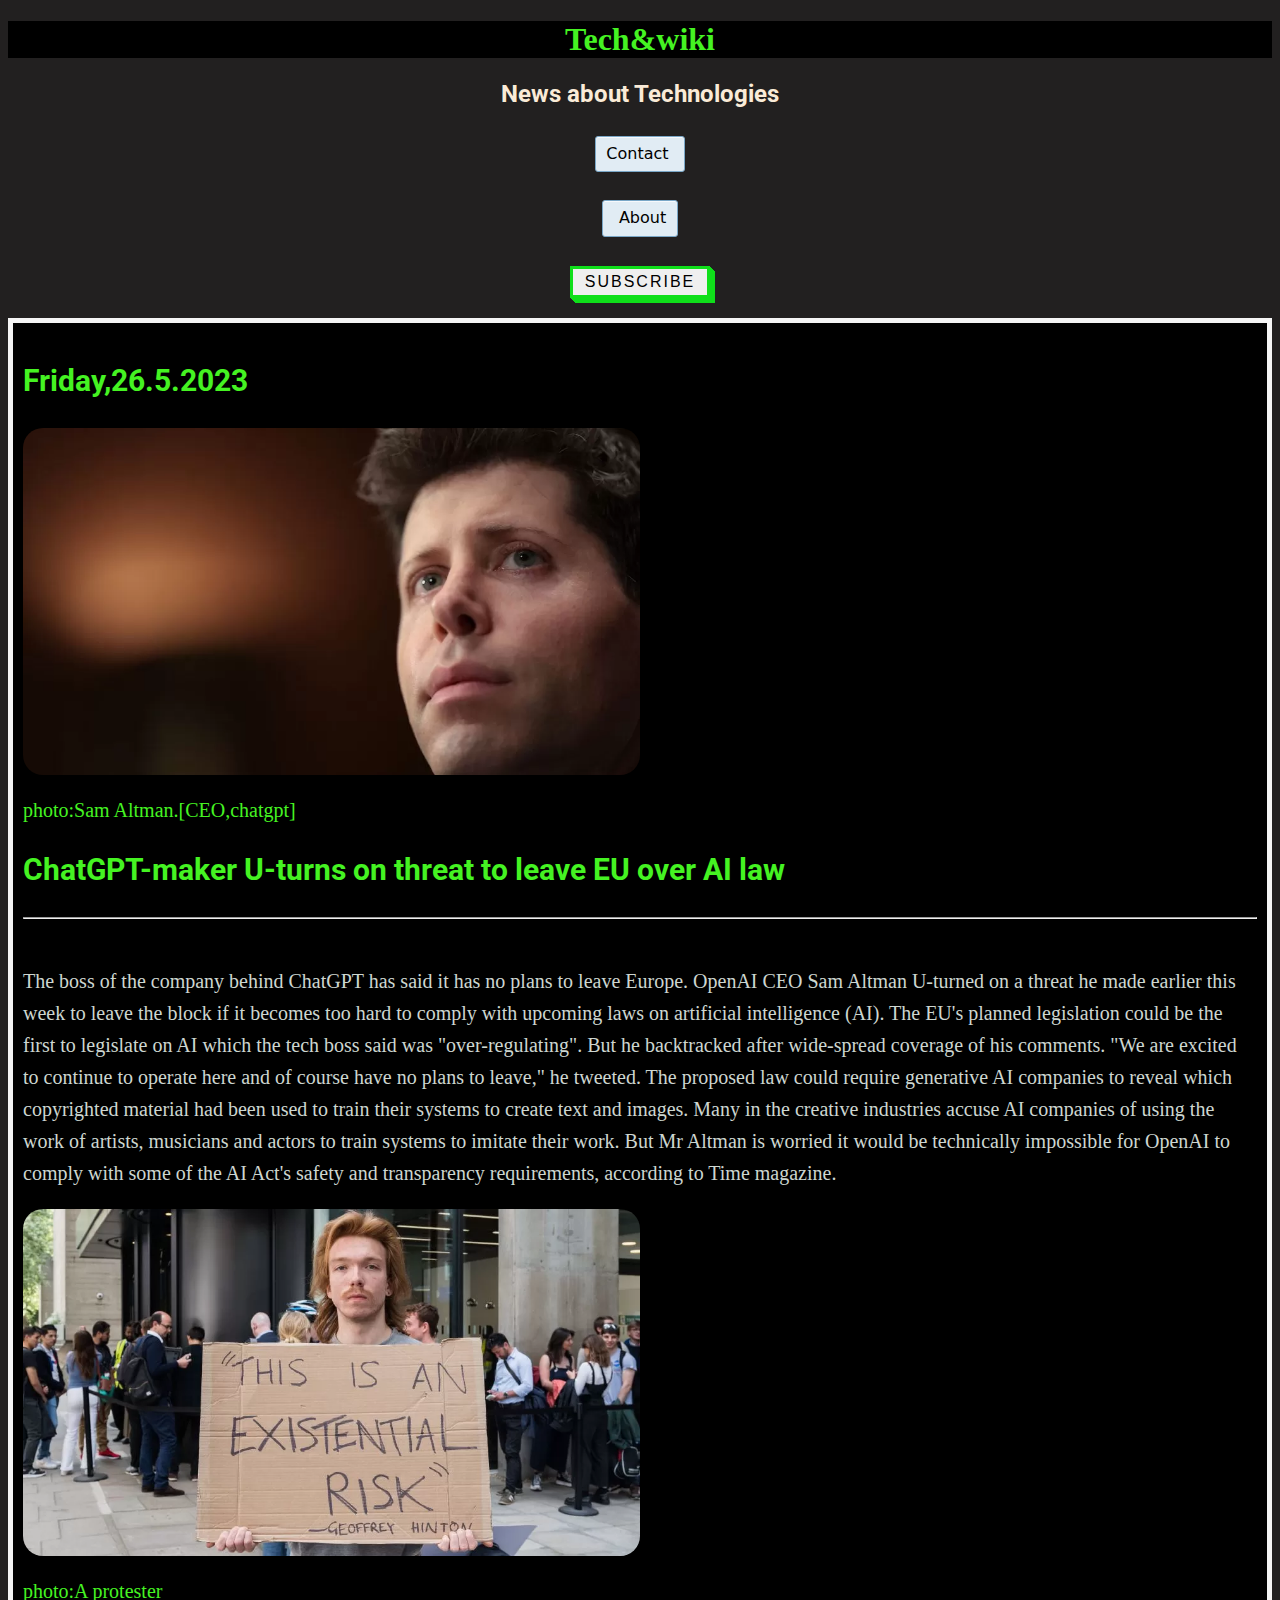
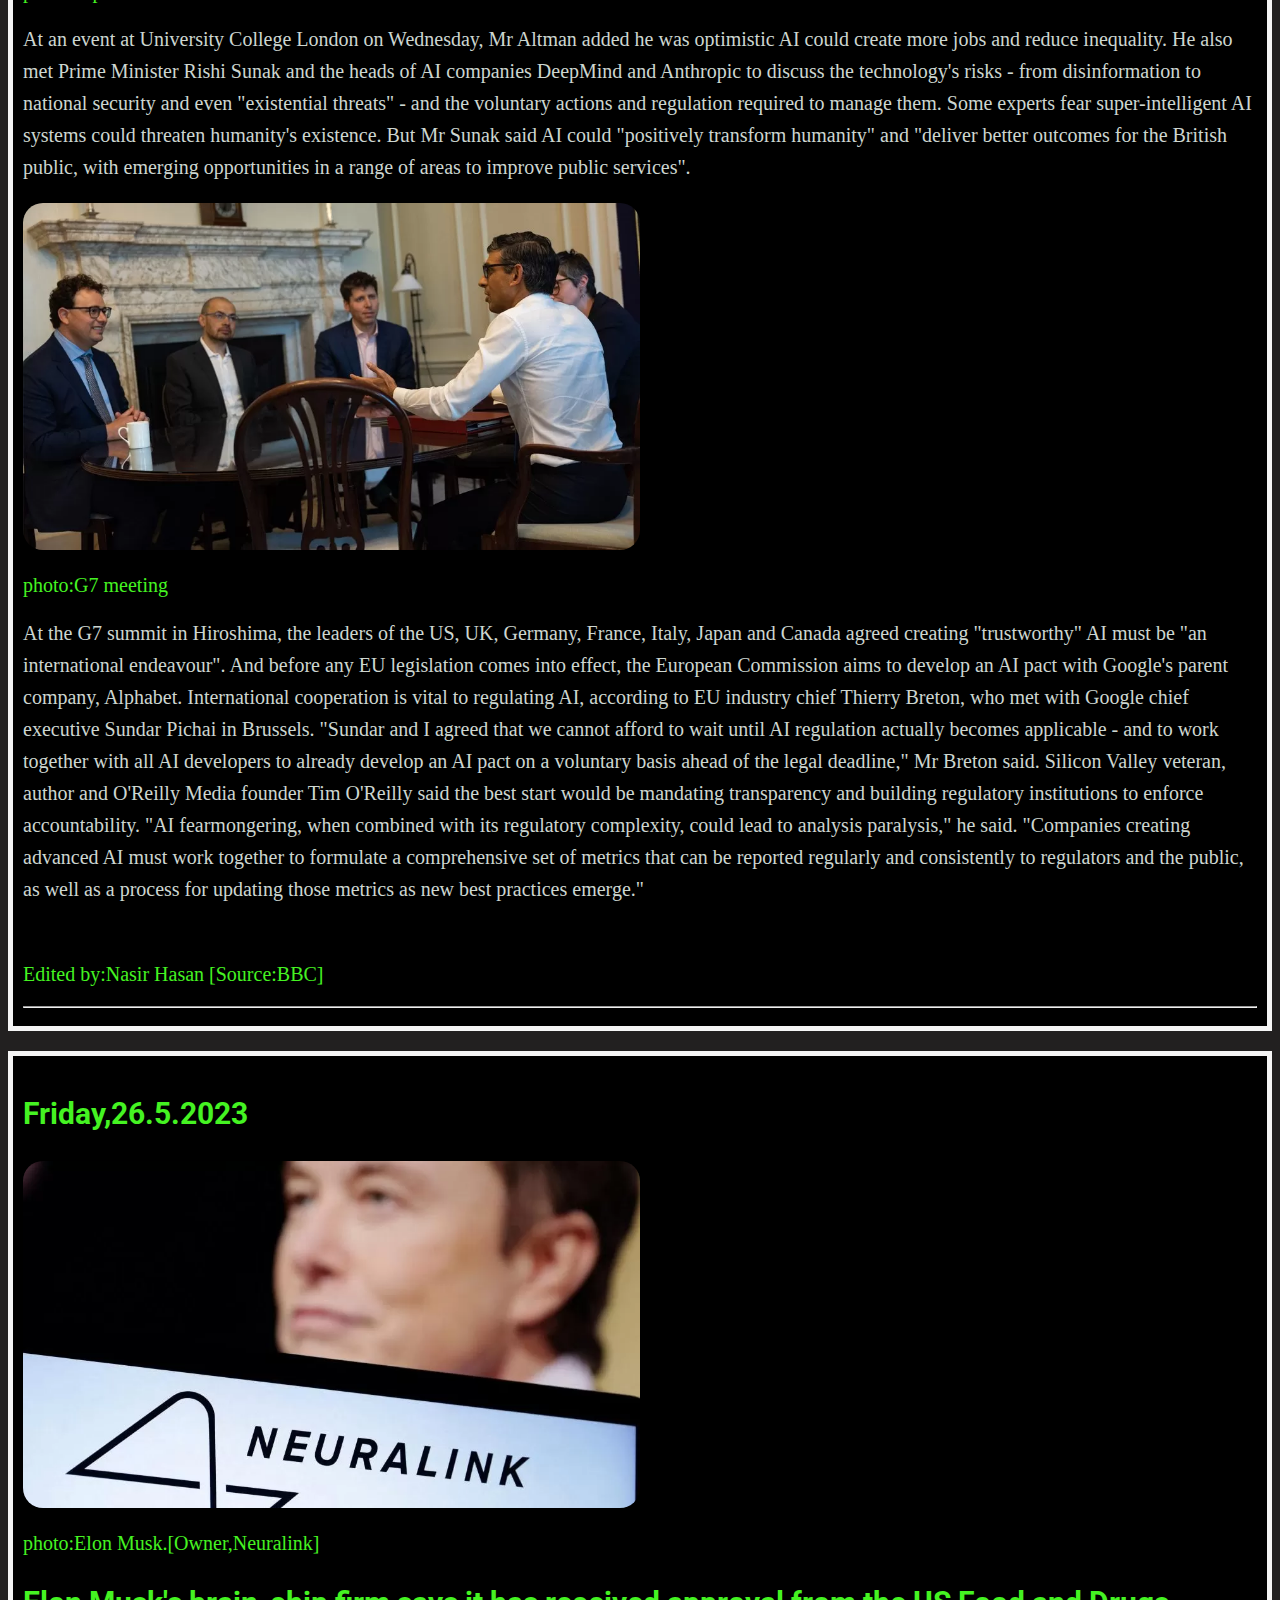
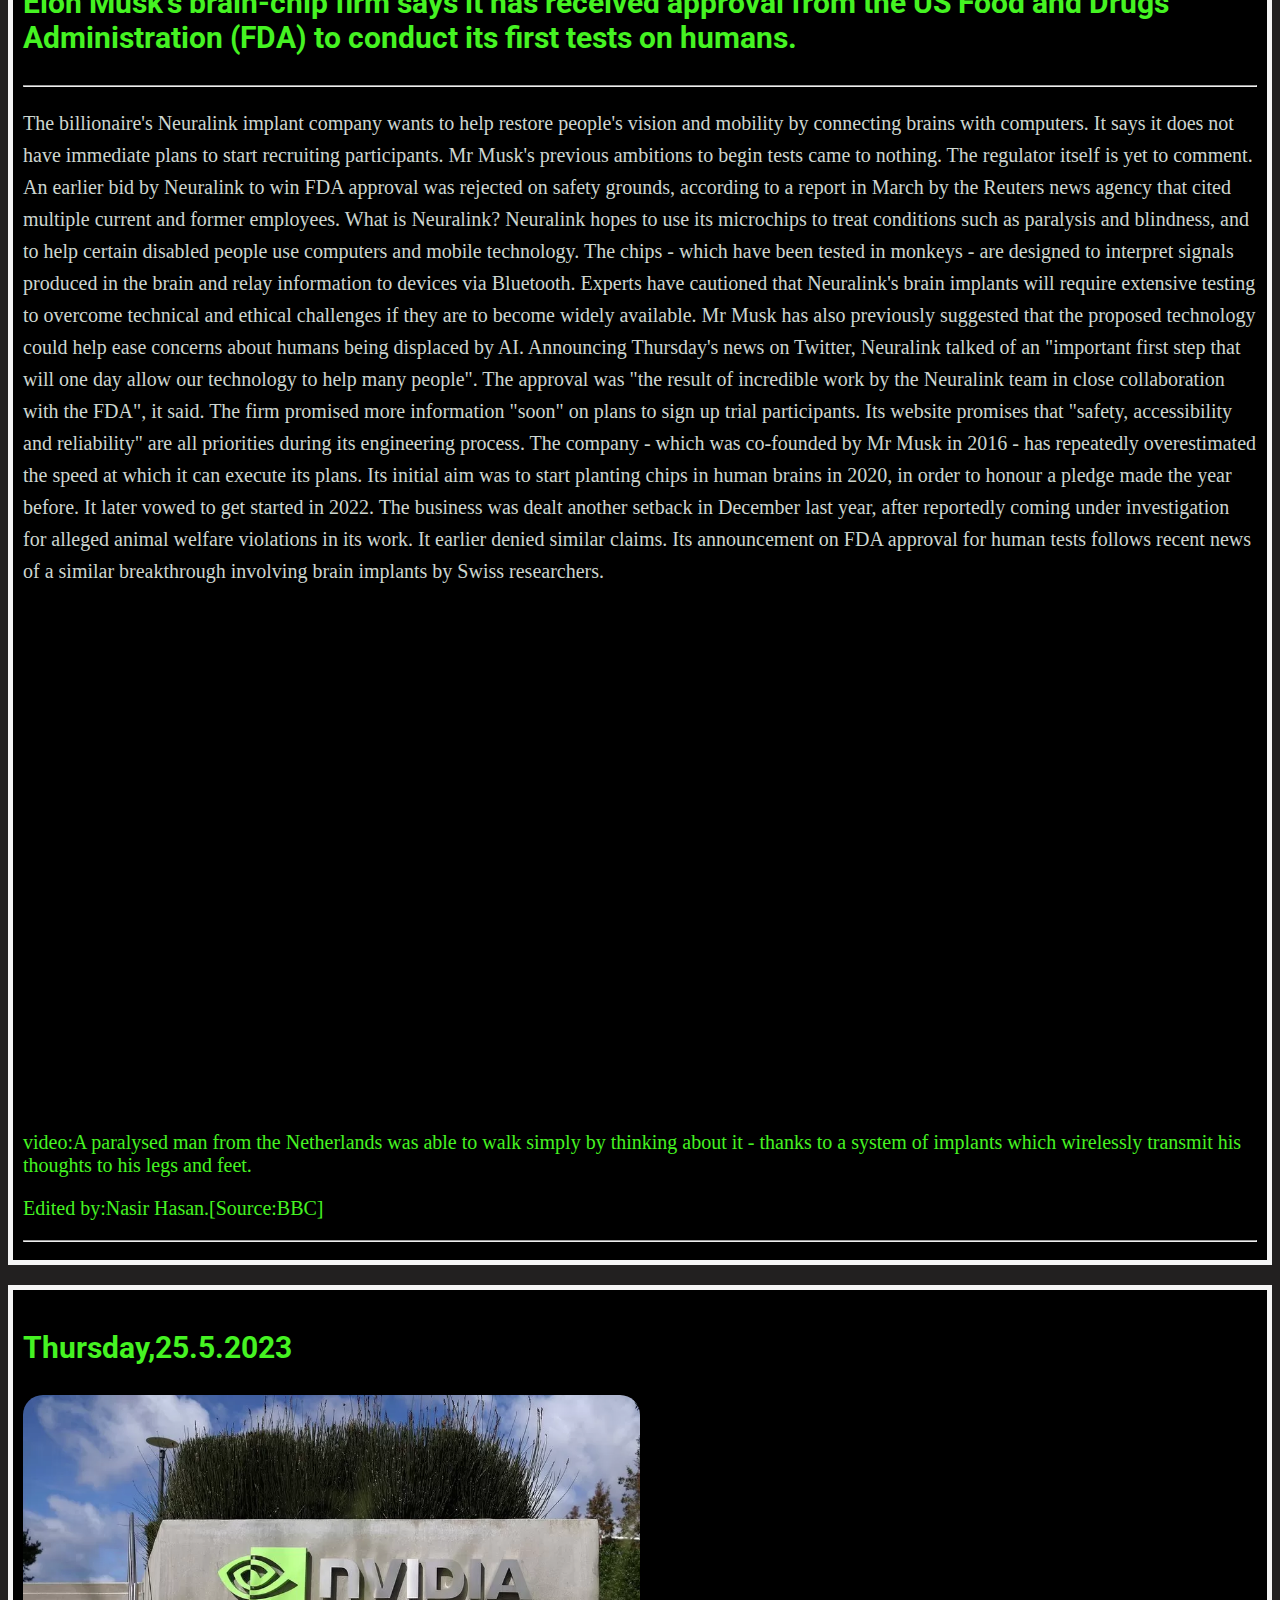
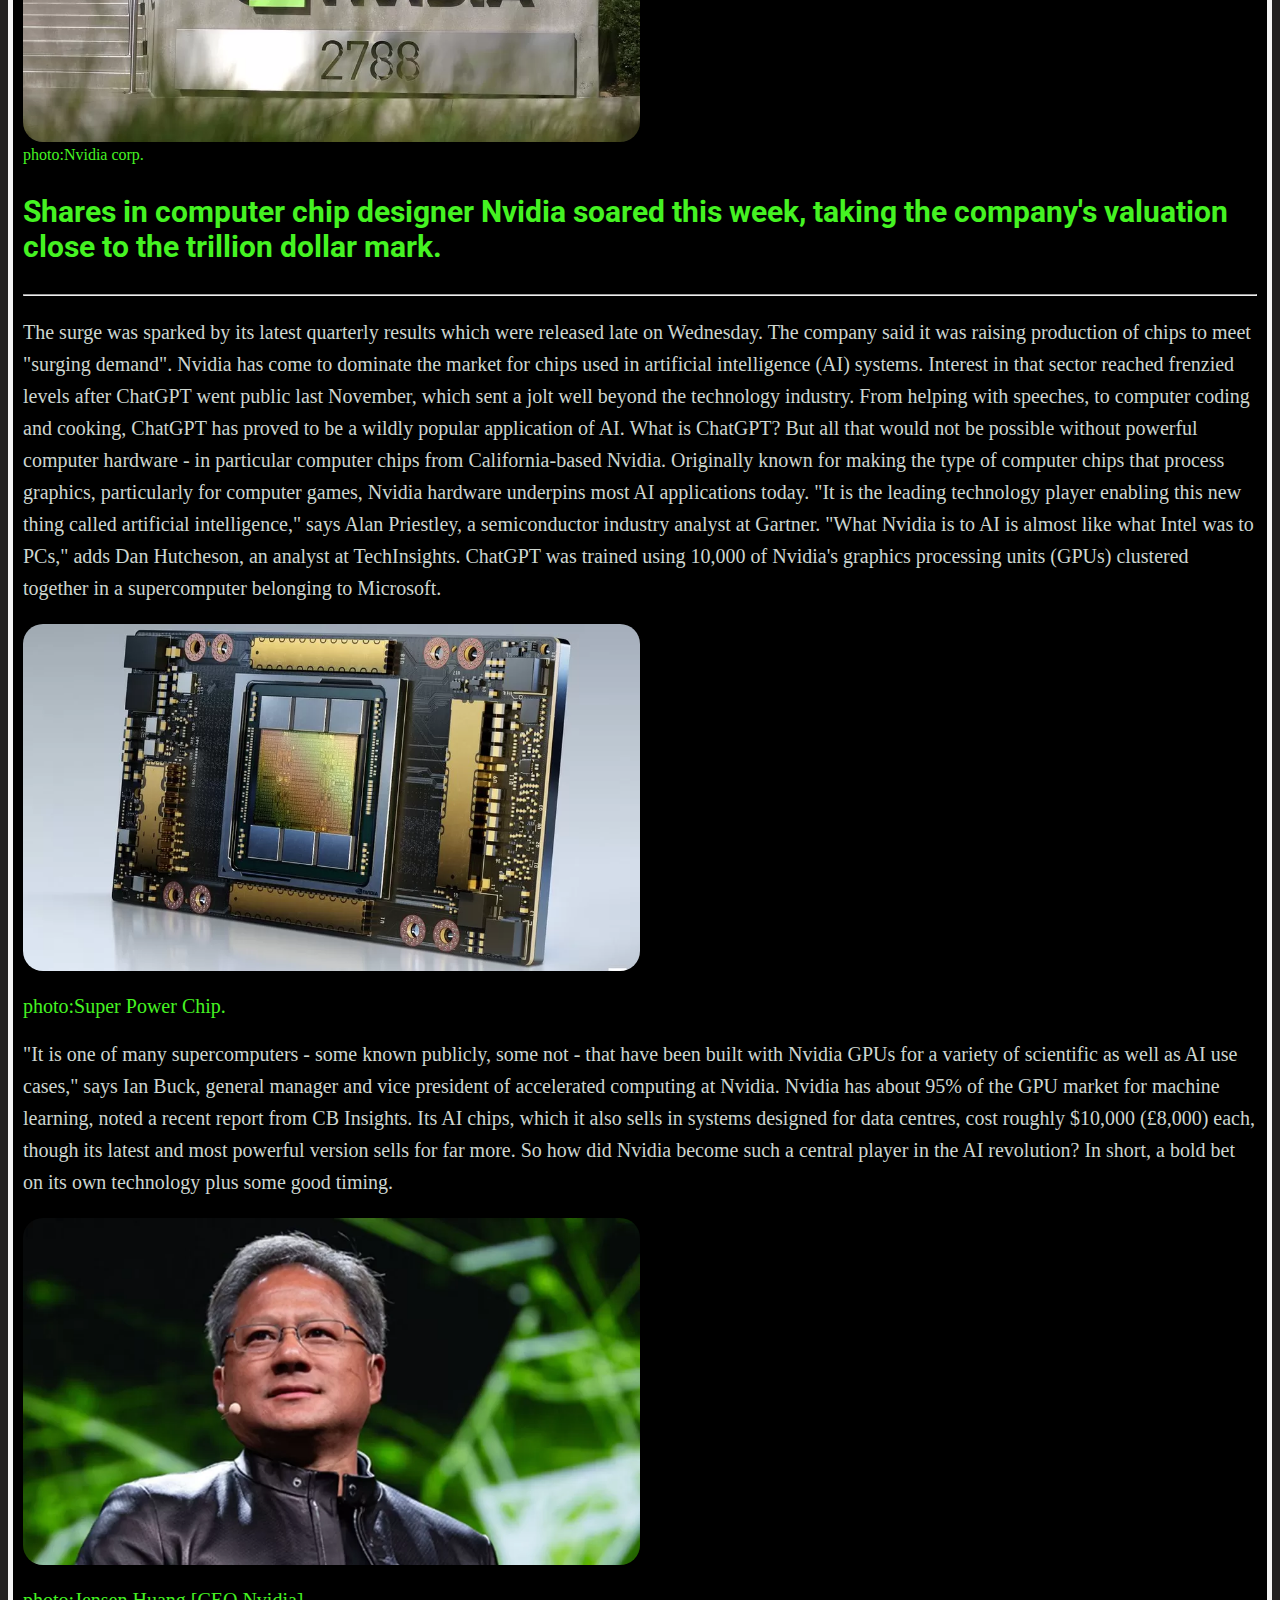
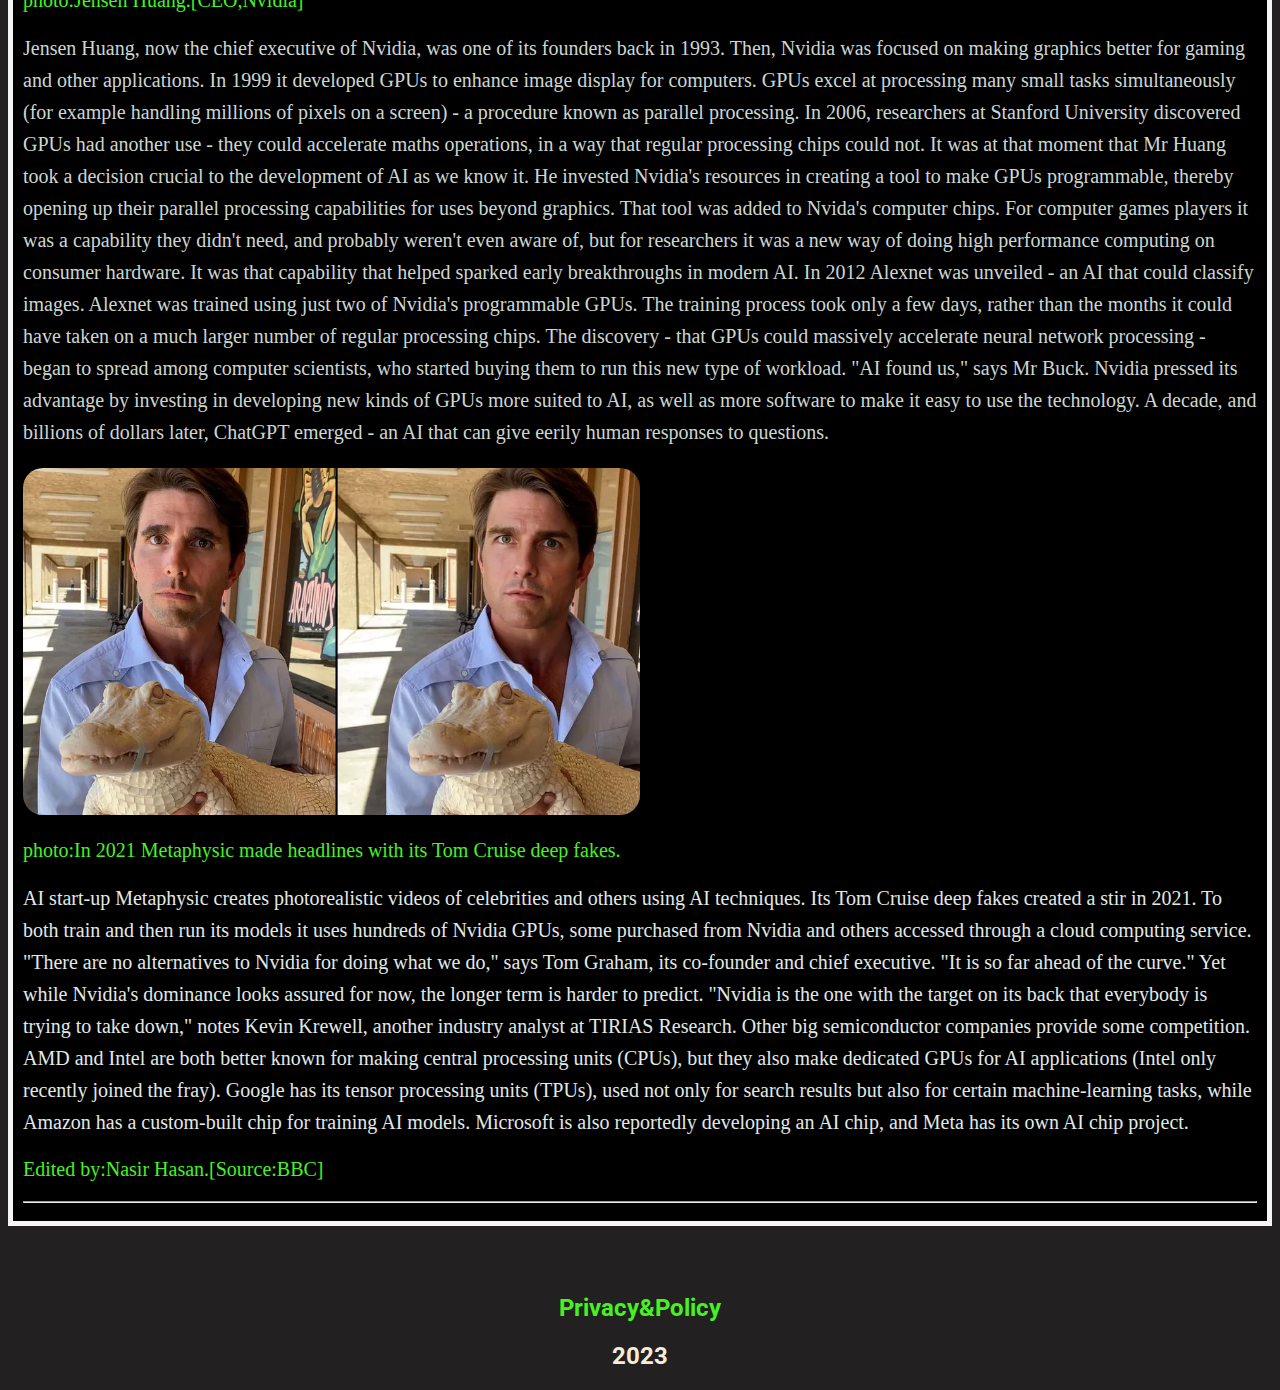
<file: index.html>
<!DOCTYPE html>
<html lang="en">
<head>
    <meta charset="UTF-8">
    <meta http-equiv="X-UA-Compatible" content="IE=edge">

    <meta name="description" content="Stay Informed with Tech&Wiki | Your Source for Technology News and Insights
    Description: Tech&Wiki is your go-to destination for the latest technology news, insights, and updates. Stay informed about the ever-evolving world of tech with our comprehensive articles, in-depth reviews, and expert analysis. Join our tech community and explore the fascinating realm of technology together." >
    <meta name="keywords" content="    Technology news,
    Tech updates,
    Gadgets and devices,
    Emerging technologies,
    Tech reviews,
    Latest tech trends,
    IT industry insights,
    Technology analysis,
    Tech community,
    Informative tech articles,
    Tech tutorials,
    Troubleshooting tips,
    Privacy and security,
    Tech enthusiasts,
    Tech discussions."  >

    <meta name="viewport" content="width=device-width, initial-scale=1.0">
    <title>Tech&wiki</title>
    <link rel="stylesheet" href="style.css">
    <link rel="stylesheet" href="https://cdnjs.cloudflare.com/ajax/libs/font-awesome/6.4.0/css/all.min.css" integrity="sha512-iecdLmaskl7CVkqkXNQ/ZH/XLlvWZOJyj7Yy7tcenmpD1ypASozpmT/E0iPtmFIB46ZmdtAc9eNBvH0H/ZpiBw==" crossorigin="anonymous" referrerpolicy="no-referrer" />
    <link rel="preconnect" href="https://fonts.googleapis.com">
    <link rel="preconnect" href="https://fonts.gstatic.com" crossorigin>
    <link href="https://fonts.googleapis.com/css2?family=Roboto:wght@500&display=swap" rel="stylesheet">

    <link rel="preconnect" href="https://fonts.googleapis.com">
<link rel="preconnect" href="https://fonts.gstatic.com" crossorigin>
<link href="https://fonts.googleapis.com/css2?family=Roboto:wght@500&display=swap" rel="stylesheet">


</head>
<body>
  <header>   
  <h1>
    <i class="fa-solid fa-laptop"></i><a href="index.html">&nbsp;Tech&wiki&nbsp;</a><i class="fa-solid fa-laptop-code"></i>
  </h1>
  </header>
    
   <h2> News about Technologies 
    <br><br>
    <button class="button-8" role="button" ><a style="color: black;font-size: 16px;" href="contact.html">Contact&nbsp;</a></button><br><br>
    <button class="button-8" role="button" > <a style="color: black;font-size: 16px;" href="about.html">&nbsp;About</a></button><br><br>
    <span><button class="button-54" role="button" ><a style="color: black;" href="subscribe.html">Subscribe</a></button></span>
   
   </h2>
     <section>
     <div class="box" >
      <h3>Friday,26.5.2023</h3>
     <img src="./images/1news.jpg" alt="sam altman ceo of chatgpt">
     <p>photo:Sam Altman.[CEO,chatgpt] </p>

     <h3>ChatGPT-maker U-turns on threat to leave EU over AI law</h3>
       <hr>
       <br>
         <p style="color: rgb(205, 214, 208); line-height: 2rem; " >The boss of the company behind ChatGPT has said it has no plans to leave Europe.

            OpenAI CEO Sam Altman U-turned on a threat he made earlier this week to leave the block if it becomes too hard to comply with upcoming laws on artificial intelligence (AI).
            
            The EU's planned legislation could be the first to legislate on AI which the tech boss said was "over-regulating".
            
            But he backtracked after wide-spread coverage of his comments.
            
            "We are excited to continue to operate here and of course have no plans to leave," he tweeted.
            
            The proposed law could require generative AI companies to reveal which copyrighted material had been used to train their systems to create text and images.
            
            Many in the creative industries accuse AI companies of using the work of artists, musicians and actors to train systems to imitate their work.
            
            But Mr Altman is worried it would be technically impossible for OpenAI to comply with some of the AI Act's safety and transparency requirements, according to Time magazine.</p>
            <img src="./images/2news.jpg" alt="a protester">
            <p>photo:A protester</p>
            <p style="color:  rgb(205, 214, 208);line-height: 2rem;" >At an event at University College London on Wednesday, Mr Altman added he was optimistic AI could create more jobs and reduce inequality.

              He also met Prime Minister Rishi Sunak and the heads of AI companies DeepMind and Anthropic to discuss the technology's risks - from disinformation to national security and even "existential threats" - and the voluntary actions and regulation required to manage them.
              
              Some experts fear super-intelligent AI systems could threaten humanity's existence.
              
              But Mr Sunak said AI could "positively transform humanity" and "deliver better outcomes for the British public, with emerging opportunities in a range of areas to improve public services".</p>
            <img src="./images/3news.jpg." alt="g7 meeting"> 
            <p>photo:G7 meeting</p>       
            <p style="color:  rgb(205, 214, 208);line-height: 2rem;" >At the G7 summit in Hiroshima, the leaders of the US, UK, Germany, France, Italy, Japan and Canada agreed creating "trustworthy" AI must be "an international endeavour".

              And before any EU legislation comes into effect, the European Commission aims to develop an AI pact with Google's parent company, Alphabet.
              
              International cooperation is vital to regulating AI, according to EU industry chief Thierry Breton, who met with Google chief executive Sundar Pichai in Brussels.
              
              "Sundar and I agreed that we cannot afford to wait until AI regulation actually becomes applicable - and to work together with all AI developers to already develop an AI pact on a voluntary basis ahead of the legal deadline," Mr Breton said.
              
              Silicon Valley veteran, author and O'Reilly Media founder Tim O'Reilly said the best start would be mandating transparency and building regulatory institutions to enforce accountability.
              
              "AI fearmongering, when combined with its regulatory complexity, could lead to analysis paralysis," he said.
              
              "Companies creating advanced AI must work together to formulate a comprehensive set of metrics that can be reported regularly and consistently to regulators and the public, as well as a process for updating those metrics as new best practices emerge."</p>  <br>
              <p>Edited by:Nasir Hasan [Source:BBC] </p>
            <hr>
     </div>
    </section>
    
    <section>
    <div class="box" >

      <h3>Friday,26.5.2023</h3>
      <img src="./images/4news.jpg" alt="elon musk ceo of neuralink">
      <p>photo:Elon Musk.[Owner,Neuralink]</p>
      <h3>Elon Musk's brain-chip firm says it has received approval from the US Food and Drugs Administration (FDA) to conduct its first tests on humans.</h3>
      <hr>
      <p style="color: rgb(205, 214, 208);line-height: 2rem;" >The billionaire's Neuralink implant company wants to help restore people's vision and mobility by connecting brains with computers.

        It says it does not have immediate plans to start recruiting participants. Mr Musk's previous ambitions to begin tests came to nothing.
        
        The regulator itself is yet to comment.
        
        An earlier bid by Neuralink to win FDA approval was rejected on safety grounds, according to a report in March by the Reuters news agency that cited multiple current and former employees.
        
        What is Neuralink?
        Neuralink hopes to use its microchips to treat conditions such as paralysis and blindness, and to help certain disabled people use computers and mobile technology.
        
        The chips - which have been tested in monkeys - are designed to interpret signals produced in the brain and relay information to devices via Bluetooth.
        
        Experts have cautioned that Neuralink's brain implants will require extensive testing to overcome technical and ethical challenges if they are to become widely available.
        
        Mr Musk has also previously suggested that the proposed technology could help ease concerns about humans being displaced by AI.
        
        Announcing Thursday's news on Twitter, Neuralink talked of an "important first step that will one day allow our technology to help many people".
        
        The approval was "the result of incredible work by the Neuralink team in close collaboration with the FDA", it said.
        
        The firm promised more information "soon" on plans to sign up trial participants.
        
        Its website promises that "safety, accessibility and reliability" are all priorities during its engineering process.
        
        The company - which was co-founded by Mr Musk in 2016 - has repeatedly overestimated the speed at which it can execute its plans.
        
        Its initial aim was to start planting chips in human brains in 2020, in order to honour a pledge made the year before. It later vowed to get started in 2022.
        
        The business was dealt another setback in December last year, after reportedly coming under investigation for alleged animal welfare violations in its work. It earlier denied similar claims.
        
        Its announcement on FDA approval for human tests follows recent news of a similar breakthrough involving brain implants by Swiss researchers.</p>
        <iframe width="70%" height="500" frameborder="0" src="https://www.bbc.com/news/av-embeds/65717487/vpid/p0fq2r3t" title="a pralasied man try to use his arms and legs" ></iframe>
     
        <p>video:A paralysed man from the Netherlands was able to walk simply by thinking about it - thanks to a system of implants which wirelessly transmit his thoughts to his legs and feet.</p> 
        <p>Edited by:Nasir Hasan.[Source:BBC]</p>
        <hr>
      </div>
    </section>
     
    <section>  
    <div class="box">

        <h3>Thursday,25.5.2023</h3>
        <img src="./images/5news.jpg." alt="nvidia corp"><br>
        photo:Nvidia corp.
        <h3>Shares in computer chip designer Nvidia soared this week, taking the company's valuation close to the trillion dollar mark.</h3>
        <hr>
        <p style="color: rgb(205, 214, 208);line-height: 2rem;" >The surge was sparked by its latest quarterly results which were released late on Wednesday. The company said it was raising production of chips to meet "surging demand".

          Nvidia has come to dominate the market for chips used in artificial intelligence (AI) systems.
          
          Interest in that sector reached frenzied levels after ChatGPT went public last November, which sent a jolt well beyond the technology industry.
          
          From helping with speeches, to computer coding and cooking, ChatGPT has proved to be a wildly popular application of AI.
          
              What is ChatGPT?
          
          But all that would not be possible without powerful computer hardware - in particular computer chips from California-based Nvidia.
          
          Originally known for making the type of computer chips that process graphics, particularly for computer games, Nvidia hardware underpins most AI applications today.
          
          "It is the leading technology player enabling this new thing called artificial intelligence," says Alan Priestley, a semiconductor industry analyst at Gartner.
          
          "What Nvidia is to AI is almost like what Intel was to PCs," adds Dan Hutcheson, an analyst at TechInsights.
          
          ChatGPT was trained using 10,000 of Nvidia's graphics processing units (GPUs) clustered together in a supercomputer belonging to Microsoft.</p>
         <img src="./images/6news.jpg." alt="super power chip">
         <br>
         <p>photo:Super Power Chip.</p>
         <p style="color: rgb(205, 214, 208);line-height: 2rem;" >"It is one of many supercomputers - some known publicly, some not - that have been built with Nvidia GPUs for a variety of scientific as well as AI use cases," says Ian Buck, general manager and vice president of accelerated computing at Nvidia.

          Nvidia has about 95% of the GPU market for machine learning, noted a recent report from CB Insights.
          
          Its AI chips, which it also sells in systems designed for data centres, cost roughly $10,000 (£8,000) each, though its latest and most powerful version sells for far more.
          
          So how did Nvidia become such a central player in the AI revolution?
          
          In short, a bold bet on its own technology plus some good timing.</p>
          <img src="./images/7news.png." alt="Jensen huang ceo of nvidia"><br>
          <p>photo:Jensen Huang.[CEO,Nvidia]</p>
          <p style="color: rgb(205, 214, 208);line-height: 2rem;" >Jensen Huang, now the chief executive of Nvidia, was one of its founders back in 1993. Then, Nvidia was focused on making graphics better for gaming and other applications.

            In 1999 it developed GPUs to enhance image display for computers.
            
            GPUs excel at processing many small tasks simultaneously (for example handling millions of pixels on a screen) - a procedure known as parallel processing.
            
            In 2006, researchers at Stanford University discovered GPUs had another use - they could accelerate maths operations, in a way that regular processing chips could not.
            
            It was at that moment that Mr Huang took a decision crucial to the development of AI as we know it.
            
            He invested Nvidia's resources in creating a tool to make GPUs programmable, thereby opening up their parallel processing capabilities for uses beyond graphics.
            
            That tool was added to Nvida's computer chips. For computer games players it was a capability they didn't need, and probably weren't even aware of, but for researchers it was a new way of doing high performance computing on consumer hardware.
            
            It was that capability that helped sparked early breakthroughs in modern AI.
            
            In 2012 Alexnet was unveiled - an AI that could classify images. Alexnet was trained using just two of Nvidia's programmable GPUs.
            
            The training process took only a few days, rather than the months it could have taken on a much larger number of regular processing chips.
            
            The discovery - that GPUs could massively accelerate neural network processing - began to spread among computer scientists, who started buying them to run this new type of workload.
            
            "AI found us," says Mr Buck.
            
            Nvidia pressed its advantage by investing in developing new kinds of GPUs more suited to AI, as well as more software to make it easy to use the technology.
            
            A decade, and billions of dollars later, ChatGPT emerged - an AI that can give eerily human responses to questions. </p>

             <img src="./images/8news.jpg." alt="tom cruse deep fake ">
             <br>
             <p>photo:In 2021 Metaphysic made headlines with its Tom Cruise deep fakes.</p>
             <p style="color:  rgb(226, 233, 229);line-height: 2rem;" >AI start-up Metaphysic creates photorealistic videos of celebrities and others using AI techniques. Its Tom Cruise deep fakes created a stir in 2021.

              To both train and then run its models it uses hundreds of Nvidia GPUs, some purchased from Nvidia and others accessed through a cloud computing service.
              
              "There are no alternatives to Nvidia for doing what we do," says Tom Graham, its co-founder and chief executive. "It is so far ahead of the curve."
              
              Yet while Nvidia's dominance looks assured for now, the longer term is harder to predict. "Nvidia is the one with the target on its back that everybody is trying to take down," notes Kevin Krewell, another industry analyst at TIRIAS Research.
              
              Other big semiconductor companies provide some competition. AMD and Intel are both better known for making central processing units (CPUs), but they also make dedicated GPUs for AI applications (Intel only recently joined the fray).
              
              Google has its tensor processing units (TPUs), used not only for search results but also for certain machine-learning tasks, while Amazon has a custom-built chip for training AI models.
              
              Microsoft is also reportedly developing an AI chip, and Meta has its own AI chip project.</p>  
             <p>Edited by:Nasir Hasan.[Source:BBC]</p>
              <hr>
                   
            </div>
          </section>

        <footer> 
            <h2><i class="fa-brands fa-facebook"></i>&nbsp;&nbsp;<i class="fa-brands fa-twitter"></i>&nbsp;&nbsp;<i class="fa-brands fa-instagram"></i>&nbsp;&nbsp;<i class="fa-brands fa-youtube"></i></h2>
            
            <h2><a href="privacy&policy.html">Privacy&Policy</a> </h2>
             <h2>2023<i class="fa-regular fa-copyright"></i></h2>
  
            </footer> 
  

    
   </body>

</html>
</file>
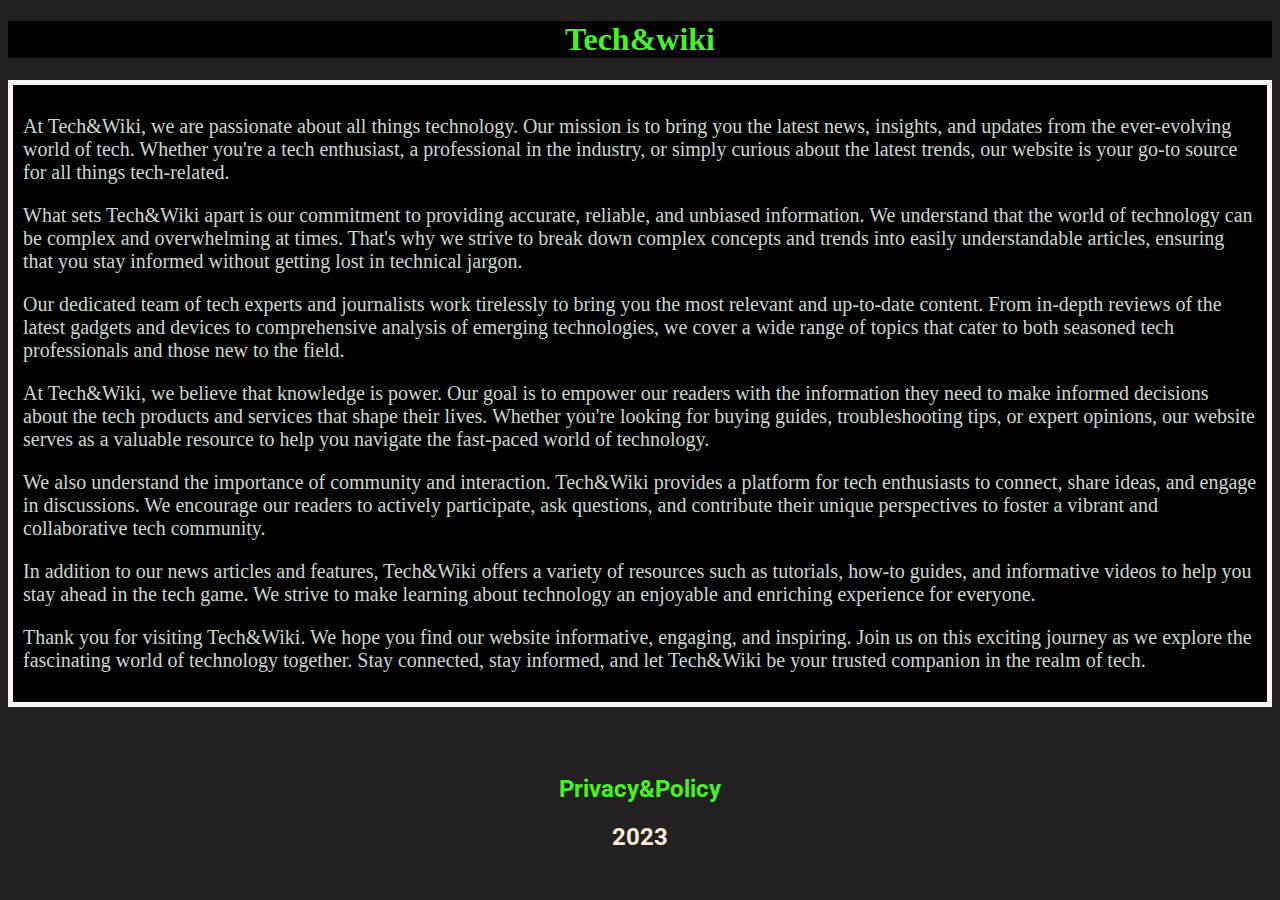
<file: about.html>
<!DOCTYPE html>
<html lang="en">
<head>
    <meta charset="UTF-8">
    <meta http-equiv="X-UA-Compatible" content="IE=edge">
    <meta name="viewport" content="width=device-width, initial-scale=1.0">
    <title>About</title>
    <link rel="stylesheet" href="style.css">
    <link rel="stylesheet" href="https://cdnjs.cloudflare.com/ajax/libs/font-awesome/6.4.0/css/all.min.css" integrity="sha512-iecdLmaskl7CVkqkXNQ/ZH/XLlvWZOJyj7Yy7tcenmpD1ypASozpmT/E0iPtmFIB46ZmdtAc9eNBvH0H/ZpiBw==" crossorigin="anonymous" referrerpolicy="no-referrer" />
    <link rel="preconnect" href="https://fonts.googleapis.com">
    <link rel="preconnect" href="https://fonts.gstatic.com" crossorigin>
    <link href="https://fonts.googleapis.com/css2?family=Roboto:wght@500&display=swap" rel="stylesheet">

    <link rel="preconnect" href="https://fonts.googleapis.com">
<link rel="preconnect" href="https://fonts.gstatic.com" crossorigin>
<link href="https://fonts.googleapis.com/css2?family=Roboto:wght@500&display=swap" rel="stylesheet">


</head>
<body>
    <h1>
        <i class="fa-solid fa-laptop"></i><a href="index.html">&nbsp;Tech&wiki&nbsp;</a><i class="fa-solid fa-laptop-code"></i>
    </h1>
        <div class="box" >
        <p style="color: rgb(205, 214, 208);" >At Tech&Wiki, we are passionate about all things technology. Our mission is to bring you the latest news, insights, and updates from the ever-evolving world of tech. Whether you're a tech enthusiast, a professional in the industry, or simply curious about the latest trends, our website is your go-to source for all things tech-related.</p>
        <p style="color: rgb(205, 214, 208);">What sets Tech&Wiki apart is our commitment to providing accurate, reliable, and unbiased information. We understand that the world of technology can be complex and overwhelming at times. That's why we strive to break down complex concepts and trends into easily understandable articles, ensuring that you stay informed without getting lost in technical jargon.</p>
        <p style="color: rgb(205, 214, 208);">Our dedicated team of tech experts and journalists work tirelessly to bring you the most relevant and up-to-date content. From in-depth reviews of the latest gadgets and devices to comprehensive analysis of emerging technologies, we cover a wide range of topics that cater to both seasoned tech professionals and those new to the field.</p>
        <p style="color: rgb(205, 214, 208);">At Tech&Wiki, we believe that knowledge is power. Our goal is to empower our readers with the information they need to make informed decisions about the tech products and services that shape their lives. Whether you're looking for buying guides, troubleshooting tips, or expert opinions, our website serves as a valuable resource to help you navigate the fast-paced world of technology.</p>
        <p style="color: rgb(205, 214, 208);">We also understand the importance of community and interaction. Tech&Wiki provides a platform for tech enthusiasts to connect, share ideas, and engage in discussions. We encourage our readers to actively participate, ask questions, and contribute their unique perspectives to foster a vibrant and collaborative tech community.</p>
        <p style="color: rgb(205, 214, 208);">In addition to our news articles and features, Tech&Wiki offers a variety of resources such as tutorials, how-to guides, and informative videos to help you stay ahead in the tech game. We strive to make learning about technology an enjoyable and enriching experience for everyone.</p>
        <p style="color: rgb(205, 214, 208);">Thank you for visiting Tech&Wiki. We hope you find our website informative, engaging, and inspiring. Join us on this exciting journey as we explore the fascinating world of technology together. Stay connected, stay informed, and let Tech&Wiki be your trusted companion in the realm of tech.</p>
      </div>
      <h2><i class="fa-brands fa-facebook"></i>&nbsp;&nbsp;<i class="fa-brands fa-twitter"></i>&nbsp;&nbsp;<i class="fa-brands fa-instagram"></i>&nbsp;&nbsp;<i class="fa-brands fa-youtube"></i></h2>
            
      <h2><a href="privacy&policy.html">Privacy&Policy</a> </h2>
       <h2>2023<i class="fa-regular fa-copyright"></i></h2>

</body>
</html>
</file>
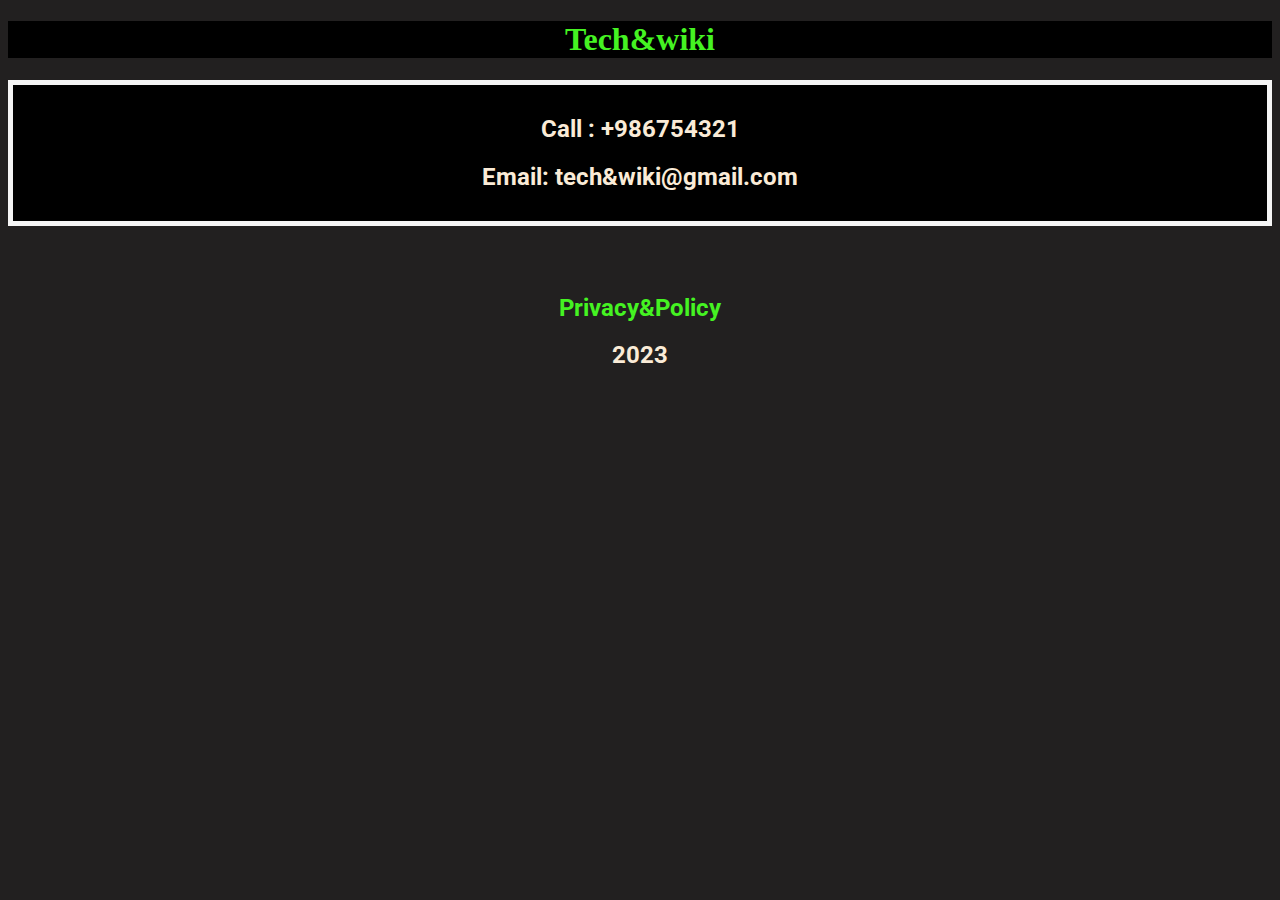
<file: contact.html>
<!DOCTYPE html>
<html lang="en">
<head>
    <meta charset="UTF-8">
    <meta http-equiv="X-UA-Compatible" content="IE=edge">
    <meta name="viewport" content="width=device-width, initial-scale=1.0">
    <title>Contact</title>
    <link rel="stylesheet" href="./style.css">
    <link rel="stylesheet" href="https://cdnjs.cloudflare.com/ajax/libs/font-awesome/6.4.0/css/all.min.css" integrity="sha512-iecdLmaskl7CVkqkXNQ/ZH/XLlvWZOJyj7Yy7tcenmpD1ypASozpmT/E0iPtmFIB46ZmdtAc9eNBvH0H/ZpiBw==" crossorigin="anonymous" referrerpolicy="no-referrer" />

    <link rel="preconnect" href="https://fonts.googleapis.com">
    <link rel="preconnect" href="https://fonts.gstatic.com" crossorigin>
    <link href="https://fonts.googleapis.com/css2?family=Roboto:wght@500&display=swap" rel="stylesheet">

    <link rel="preconnect" href="https://fonts.googleapis.com">
<link rel="preconnect" href="https://fonts.gstatic.com" crossorigin>
<link href="https://fonts.googleapis.com/css2?family=Roboto:wght@500&display=swap" rel="stylesheet">

</head>
<body>
    <h1>
        <i class="fa-solid fa-laptop"></i><a href="index.html">&nbsp;Tech&wiki&nbsp;</a><i class="fa-solid fa-laptop-code"></i>
      </h1>
       <div class="box" >

     <h2><i class="fa-solid fa-phone"></i>Call : +986754321 </h2>
     <h2><i class="fa-solid fa-envelope"></i>Email: tech&wiki@gmail.com </h2>


       </div>
       <h2><i class="fa-brands fa-facebook"></i>&nbsp;&nbsp;<i class="fa-brands fa-twitter"></i>&nbsp;&nbsp;<i class="fa-brands fa-instagram"></i>&nbsp;&nbsp;<i class="fa-brands fa-youtube"></i></h2>
       
           
       <h2><a href="privacy&policy.html">Privacy&Policy</a> </h2>
        <h2>2023<i class="fa-regular fa-copyright"></i></h2>

</body>
</html>
</file>
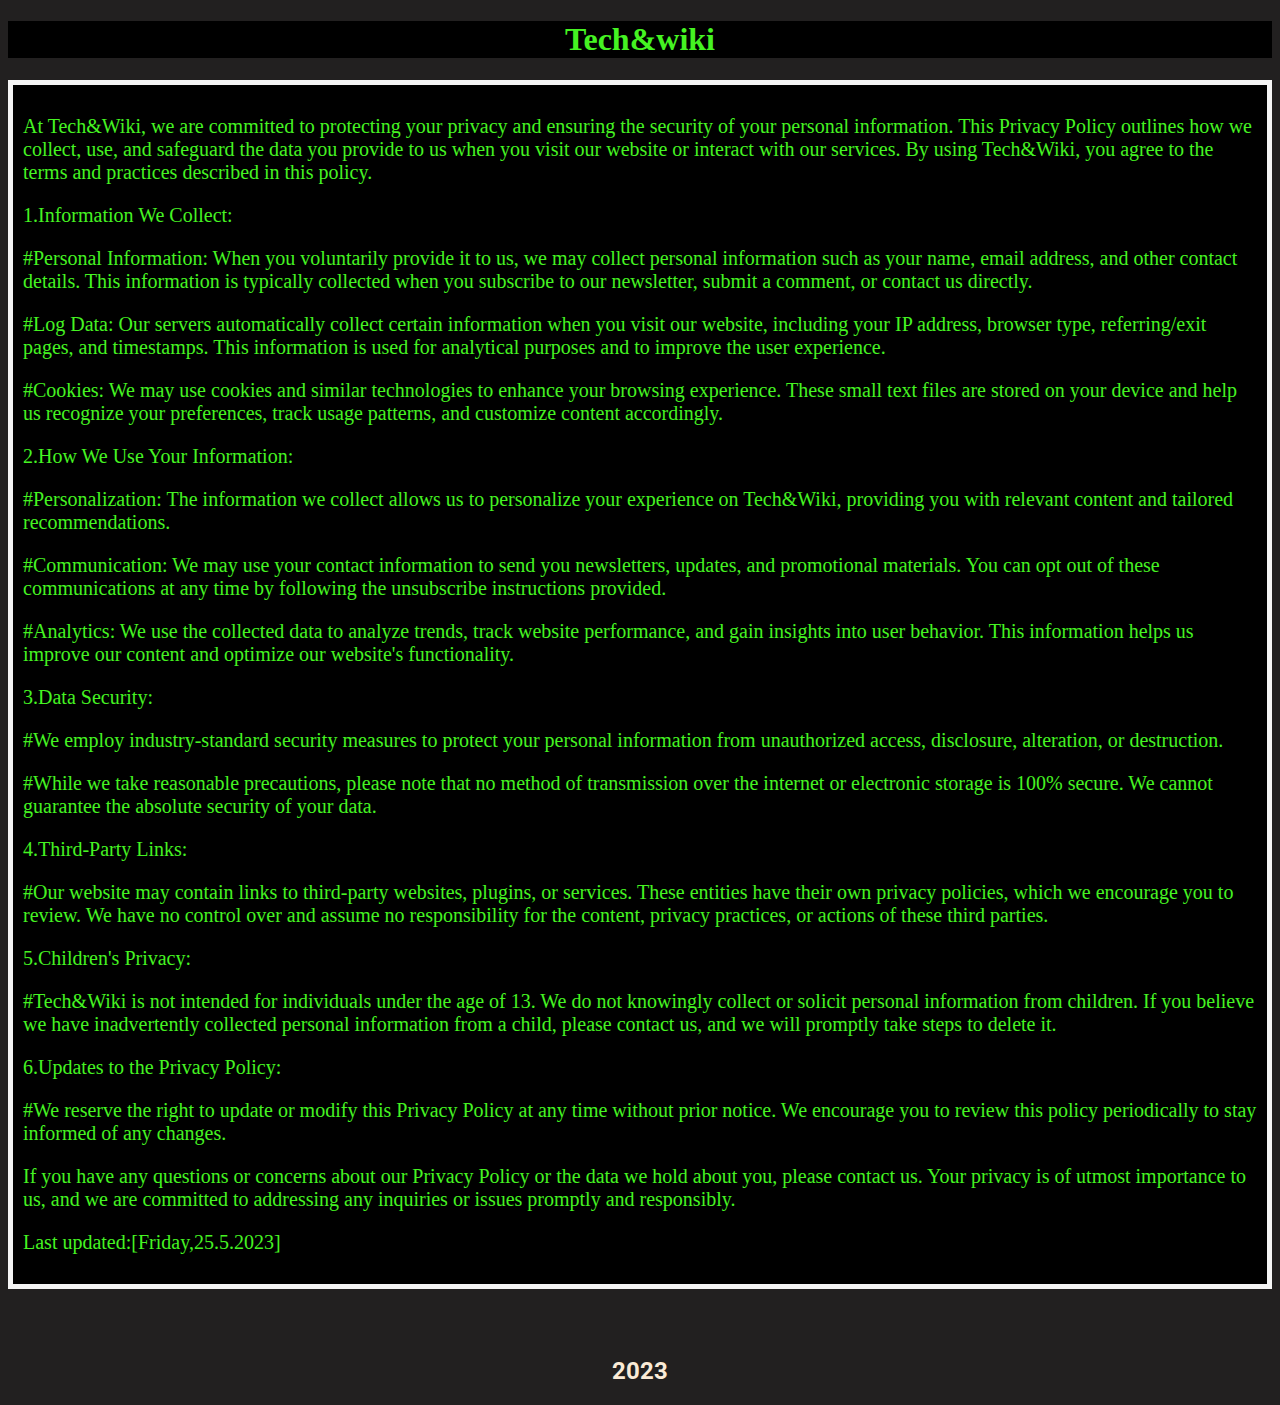
<file: privacy&policy.html>
<!DOCTYPE html>
<html lang="en">
<head>
    <meta charset="UTF-8">
    <meta http-equiv="X-UA-Compatible" content="IE=edge">
    <meta name="viewport" content="width=device-width, initial-scale=1.0">
    <title>Privacy&Policy</title>
    <meta charset="UTF-8">
    <meta http-equiv="X-UA-Compatible" content="IE=edge">
    <meta name="viewport" content="width=device-width, initial-scale=1.0">
    <title>Tech&wiki</title>
    <link rel="stylesheet" href="style.css">
    <link rel="stylesheet" href="https://cdnjs.cloudflare.com/ajax/libs/font-awesome/6.4.0/css/all.min.css" integrity="sha512-iecdLmaskl7CVkqkXNQ/ZH/XLlvWZOJyj7Yy7tcenmpD1ypASozpmT/E0iPtmFIB46ZmdtAc9eNBvH0H/ZpiBw==" crossorigin="anonymous" referrerpolicy="no-referrer" />
    <link rel="preconnect" href="https://fonts.googleapis.com">
    <link rel="preconnect" href="https://fonts.gstatic.com" crossorigin>
    <link href="https://fonts.googleapis.com/css2?family=Roboto:wght@500&display=swap" rel="stylesheet">

    <link rel="preconnect" href="https://fonts.googleapis.com">
<link rel="preconnect" href="https://fonts.gstatic.com" crossorigin>
<link href="https://fonts.googleapis.com/css2?family=Roboto:wght@500&display=swap" rel="stylesheet">


</head>
<body>
    <h1>
        <i class="fa-solid fa-laptop"></i><a href="index.html">&nbsp;Tech&wiki&nbsp;</a><i class="fa-solid fa-laptop-code"></i>
    </h1>
    <div class="box" >
    <p>At Tech&Wiki, we are committed to protecting your privacy and ensuring the security of your personal information. This Privacy Policy outlines how we collect, use, and safeguard the data you provide to us when you visit our website or interact with our services. By using Tech&Wiki, you agree to the terms and practices described in this policy.

    </p>
    <p>1.Information We Collect:</p>
    <p>#Personal Information: When you voluntarily provide it to us, we may collect personal information such as your name, email address, and other contact details. This information is typically collected when you subscribe to our newsletter, submit a comment, or contact us directly.</p>
     <p>#Log Data: Our servers automatically collect certain information when you visit our website, including your IP address, browser type, referring/exit pages, and timestamps. This information is used for analytical purposes and to improve the user experience.</p>
     <p>#Cookies: We may use cookies and similar technologies to enhance your browsing experience. These small text files are stored on your device and help us recognize your preferences, track usage patterns, and customize content accordingly.</p>
    <p>2.How We Use Your Information:</p> 
    <p>#Personalization: The information we collect allows us to personalize your experience on Tech&Wiki, providing you with relevant content and tailored recommendations.</p> 
     <p>#Communication: We may use your contact information to send you newsletters, updates, and promotional materials. You can opt out of these communications at any time by following the unsubscribe instructions provided.</p>
    <p>#Analytics: We use the collected data to analyze trends, track website performance, and gain insights into user behavior. This information helps us improve our content and optimize our website's functionality.</p>
    <p>3.Data Security:</p>
     <p>#We employ industry-standard security measures to protect your personal information from unauthorized access, disclosure, alteration, or destruction.</p>
    <p>#While we take reasonable precautions, please note that no method of transmission over the internet or electronic storage is 100% secure. We cannot guarantee the absolute security of your data.</p>

    <p>4.Third-Party Links:</p>
    <p>#Our website may contain links to third-party websites, plugins, or services. These entities have their own privacy policies, which we encourage you to review. We have no control over and assume no responsibility for the content, privacy practices, or actions of these third parties.</p>
    <p>5.Children's Privacy:</p> 
    
    <p>#Tech&Wiki is not intended for individuals under the age of 13. We do not knowingly collect or solicit personal information from children. If you believe we have inadvertently collected personal information from a child, please contact us, and we will promptly take steps to delete it.</p>
    <p>6.Updates to the Privacy Policy:</p>
    <p>#We reserve the right to update or modify this Privacy Policy at any time without prior notice. We encourage you to review this policy periodically to stay informed of any changes.</p>
      <p>If you have any questions or concerns about our Privacy Policy or the data we hold about you, please contact us. Your privacy is of utmost importance to us, and we are committed to addressing any inquiries or issues promptly and responsibly.</p>

     <p>Last updated:[Friday,25.5.2023]</p>







</div>
    <h2><i class="fa-brands fa-facebook"></i>&nbsp;&nbsp;<i class="fa-brands fa-twitter"></i>&nbsp;&nbsp;<i class="fa-brands fa-instagram"></i>&nbsp;&nbsp;<i class="fa-brands fa-youtube"></i></h2>
      <h2>2023<i class="fa-regular fa-copyright"></i></h2>
</body>
</html>
</file>
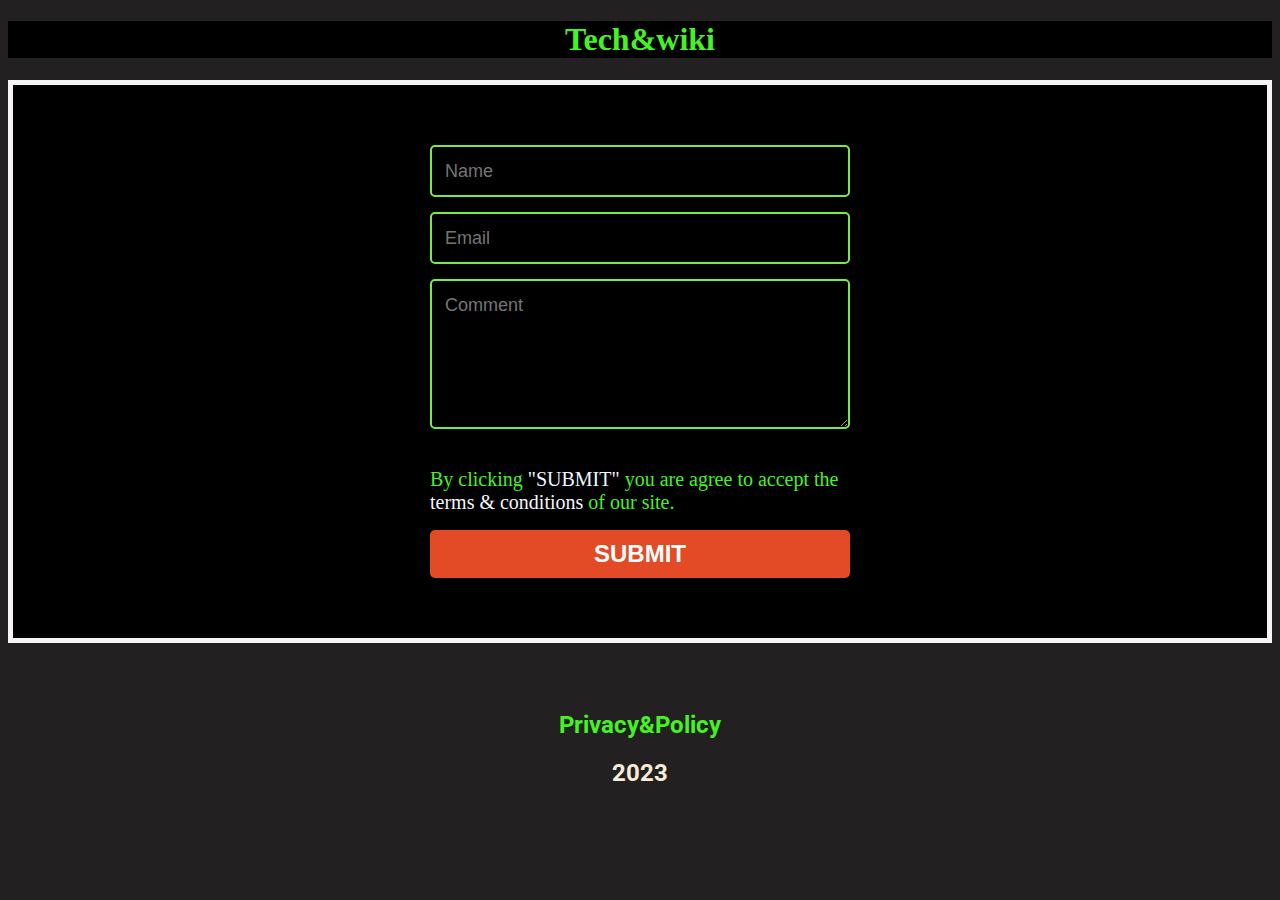
<file: subscribe.html>
<!DOCTYPE html>
<html lang="en">
<head>
    <meta charset="UTF-8">
    <meta http-equiv="X-UA-Compatible" content="IE=edge">
    <meta name="viewport" content="width=device-width, initial-scale=1.0">
    <title>Subscribe</title>
    <meta charset="UTF-8">
    <meta http-equiv="X-UA-Compatible" content="IE=edge">
    <meta name="viewport" content="width=device-width, initial-scale=1.0">
    <title>Tech&wiki</title>
    <link rel="stylesheet" href="style.css">
    <link rel="stylesheet" href="https://cdnjs.cloudflare.com/ajax/libs/font-awesome/6.4.0/css/all.min.css" integrity="sha512-iecdLmaskl7CVkqkXNQ/ZH/XLlvWZOJyj7Yy7tcenmpD1ypASozpmT/E0iPtmFIB46ZmdtAc9eNBvH0H/ZpiBw==" crossorigin="anonymous" referrerpolicy="no-referrer" />
    <link rel="preconnect" href="https://fonts.googleapis.com">
    <link rel="preconnect" href="https://fonts.gstatic.com" crossorigin>
    <link href="https://fonts.googleapis.com/css2?family=Roboto:wght@500&display=swap" rel="stylesheet">

    <link rel="preconnect" href="https://fonts.googleapis.com">
<link rel="preconnect" href="https://fonts.gstatic.com" crossorigin>
<link href="https://fonts.googleapis.com/css2?family=Roboto:wght@500&display=swap" rel="stylesheet">


</head>
<body>
    <h1>
        <i class="fa-solid fa-laptop"></i><a href="index.html">&nbsp;Tech&wiki&nbsp;</a><i class="fa-solid fa-laptop-code"></i>
      </h1>
    
      <div class="box" >
      
        <p style="font-size: 25px;text-align: center;"><i class="fa-regular fa-user"></i></p>
        
            
        <form action="https://formspree.io/f/xoqzzppd" method="post" >
            <input name="name" type="text" class="feedback-input" placeholder="Name" required />
            <input name="email" type="email" class="feedback-input" placeholder="Email" required />
            <textarea name="text" class="feedback-input" placeholder="Comment"></textarea>
            <p>By clicking <span style="color: aliceblue;" >"SUBMIT"</span> you are agree to accept the <span style="color: aliceblue;" >terms & conditions</span> of our site.</p>
            <input type="submit" value="SUBMIT" />
          </form> 




        
          

      </div>
      <h2><i class="fa-brands fa-facebook"></i>&nbsp;&nbsp;<i class="fa-brands fa-twitter"></i>&nbsp;&nbsp;<i class="fa-brands fa-instagram"></i>&nbsp;&nbsp;<i class="fa-brands fa-youtube"></i></h2>
      <h2><a href="privacy&policy.html">Privacy&Policy</a> </h2>
      <h2>2023<i class="fa-regular fa-copyright"></i></h2>

</body>
</html>
</file>
<file: style.css>
html{
  background-color: rgb(34, 32, 32);
}

*{
  color: rgb(69, 243, 34);
}
h1{
  background-color: black;
  text-align: center;
  
  
}
h2{
  font-family: 'Roboto',sans-serif;
  text-align: center;
  color: antiquewhite;
}

h3{
  font-family: 'Roboto', sans-serif;
  font-size: 30px;
}

p{
  font-size: 20px;
}

img{
   width:50%; 
   border-radius: 20px;   
}

a{
  text-decoration: none;
}

form {
  max-width: 420px;
  margin: 50px auto;
}

.box{

     height: 100%;
     width:100%;
     background-color: black;
     padding: 10px;
     border: 5px solid whitesmoke;
     margin-bottom: 20px;
     box-sizing: border-box;
      
}



.feedback-input {
  color: white;
  font-family: Helvetica, Arial, sans-serif;
  font-weight: 500;
  font-size: 18px;
  border-radius: 5px;
  line-height: 22px;
  background-color: transparent;
  border: 2px solid #78e94b;
  transition: all 0.3s;
  padding: 13px;
  margin-bottom: 15px;
  width: 100%;
  box-sizing: border-box;
  outline: 0;
}

.feedback-input:focus {
  border: 2px solid #e74343;
}

textarea {
  height: 150px;
  line-height: 150%;
  resize: vertical;
}

[type="submit"] {
  font-family: "Montserrat", Arial, Helvetica, sans-serif;
  width: 100%;
  background: #e24b25;

  border-radius: 5px;
  border: 0;
  cursor: pointer;
  color: white;
  font-size: 24px;
  padding-top: 10px;
  padding-bottom: 10px;
  transition: all 0.3s;
  margin-top: -4px;
  font-weight: 700;
}

.button-54 {
  font-family: "Open Sans", sans-serif;
  font-size: 16px;
  letter-spacing: 2px;
  text-decoration: none;
  text-transform: uppercase;
  color: #0fdf1a;
  cursor: pointer;
  border: 3px solid;
  padding: 0.25em 0.5em;
  box-shadow: 1px 1px 0px 0px, 2px 2px 0px 0px, 3px 3px 0px 0px, 4px 4px 0px 0px, 5px 5px 0px 0px;
  position: relative;
  user-select: none;
  -webkit-user-select: none;
  touch-action: manipulation;
}

.button-54:active {
  box-shadow: 0px 0px 0px 0px;
  top: 5px;
  left: 5px;
}

@media (min-width: 768px) {
  .button-54 {
    padding: 0.25em 0.75em;
  }
}


.button-8 {
  background-color: #e1ecf4;
  border-radius: 3px;
  border: 1px solid #7aa7c7;
  box-shadow: rgba(255, 255, 255, .7) 0 1px 0 0 inset;
  box-sizing: border-box;
  color: #39739d;
  cursor: pointer;
  display: inline-block;
  font-family: -apple-system,system-ui,"Segoe UI","Liberation Sans",sans-serif;
  font-size: 13px;
  font-weight: 400;
  line-height: 1.15385;
  margin: 0;
  outline: none;
  padding: 8px .8em;
  position: relative;
  text-align: center;
  text-decoration: none;
  user-select: none;
  -webkit-user-select: none;
  touch-action: manipulation;
  vertical-align: baseline;
  white-space: nowrap;
}

.button-8:hover,
.button-8:focus {
  background-color: #b3d3ea;
  color: #2c5777;
}

.button-8:focus {
  box-shadow: 0 0 0 4px rgba(0, 149, 255, .15);
}

.button-8:active {
  background-color: #a0c7e4;
  box-shadow: none;
  color: #2c5777;
}
</file>
